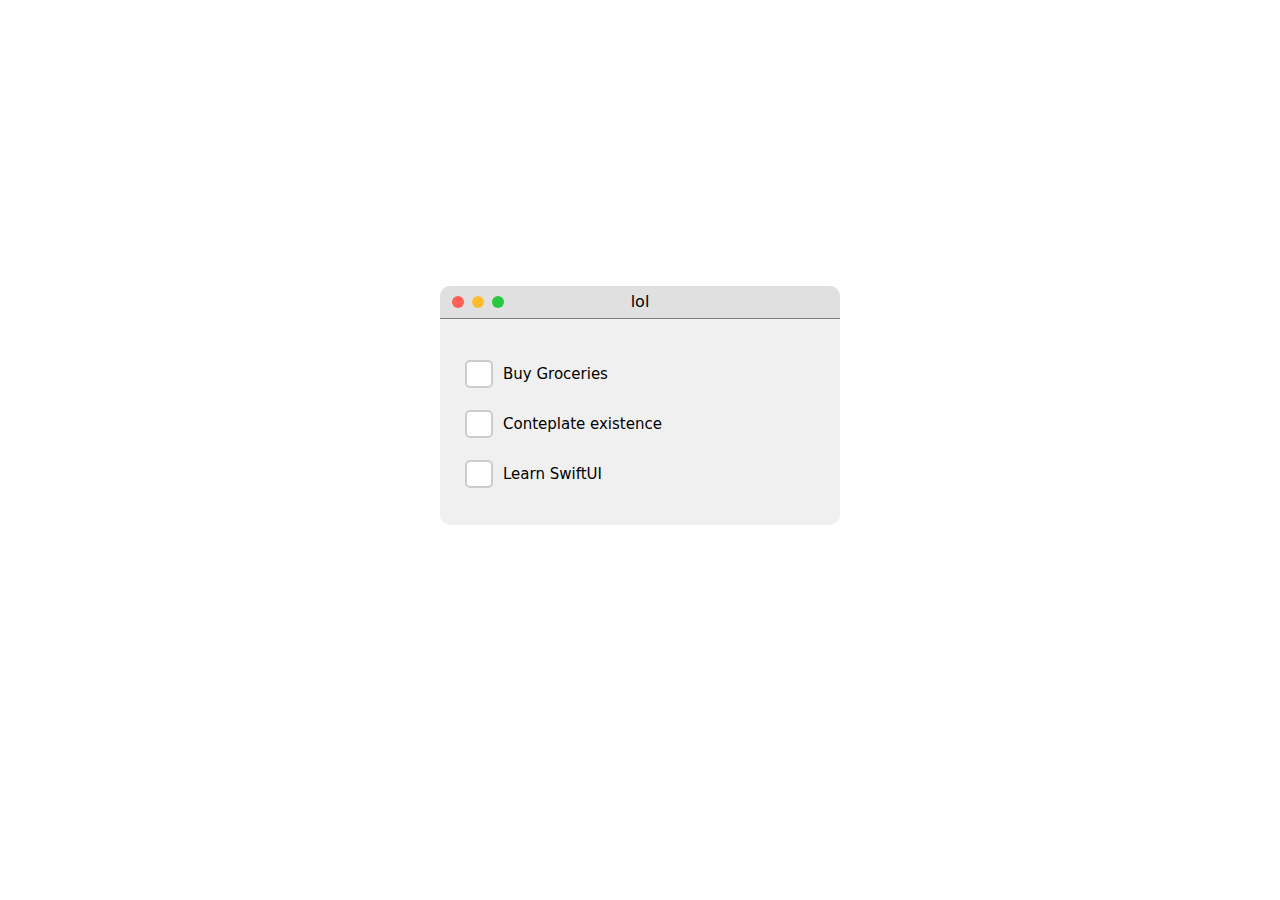
<file: day-3/index.html>
<!doctype html>
<html lang="en">
  <head>
    <meta charset="UTF-8" />
    <meta name="viewport" content="width=device-width, initial-scale=1" />
    <title>Peerlist UI Animation Challenge Day 3 | Animated Checkboxes</title>
    <link href="style.css" rel="stylesheet" />
  </head>

  <body>
    <main>
      <div class="window">
        <div class="window-bar">
          <div class="window-actions">
            <div class="window-action close"></div>
            <div class="window-action minimize"></div>
            <div class="window-action fullscreen"></div>
          </div>
          <div class="window-title">lol</div>
        </div>
        <div class="todo-container">
          <div class="todo">
            <div class="checkbox">
              <svg viewBox="0 0 24 24">
                <path d="M4 12l5 5L20 7" />
              </svg>
            </div>
            <label class="todo-text"
              ><span class="strike"></span>Buy Groceries</label
            >
          </div>
          <div class="todo">
            <div class="checkbox">
              <svg viewBox="0 0 24 24">
                <path d="M4 12l5 5L20 7" />
              </svg>
            </div>
            <label class="todo-text"
              ><span class="strike"></span>Conteplate existence</label
            >
          </div>
          <div class="todo">
            <div class="checkbox">
              <svg viewBox="0 0 24 24">
                <path d="M4 12l5 5L20 7" />
              </svg>
            </div>
            <label class="todo-text"
              ><span class="strike"></span>Learn SwiftUI</label
            >
          </div>
        </div>
      </div>
    </main>

    <script>
      document.querySelectorAll(".todo").forEach((todo) => {
        todo.classList.add("unchecked");
        todo.addEventListener("click", () => {
          todo.classList.toggle("checked");
          todo.classList.toggle("unchecked");
        });
      });
    </script>
  </body>
</html>
</file>
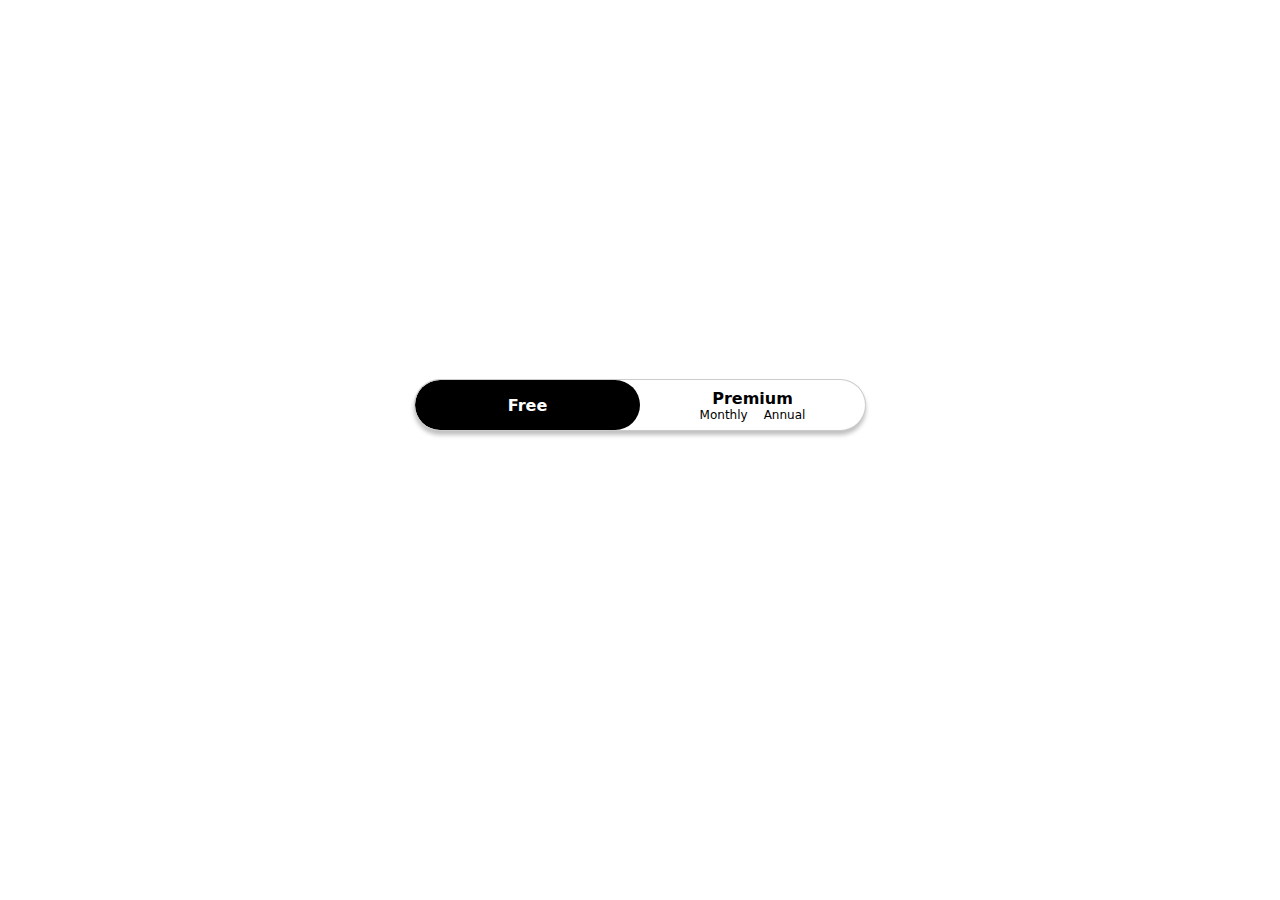
<file: day-4/index.html>
<!doctype html>
<html lang="en">
  <head>
    <meta charset="UTF-8" />
    <meta name="viewport" content="width=device-width, initial-scale=1" />
    <title>Peerlist UI Animation Challenge Day 4 | Animated Toggles</title>
    <link href="style.css" rel="stylesheet" />
  </head>
  <body>
    <main>
      <div class="tabs">
        <div id="highlight" class="highlight"></div>
        <div class="tab active" data-index="0">
          <div>Free</div>
        </div>
        <div class="tab" id="tab2" data-index="1">
          <div class="tab-inner">Premium</div>
          <div class="sub-tabs">
            <div id="subhighlight" class="subhighlight"></div>
            <span class="sub-tab active" data-index="0">Monthly</span>
            <span class="sub-tab" data-index="1">Annual</span>
          </div>
        </div>
      </div>
    </main>
    <script>
      const tabs = document.querySelectorAll(".tab");
      const tab2 = document.getElementById("tab2");
      const highlight = document.getElementById("highlight");
      const subhighlight = document.getElementById("subhighlight");
      const subtabs = document.querySelectorAll(".sub-tab");

      tabs.forEach((tab) => {
        tab.addEventListener("click", () => {
          const index = tab.dataset.index;
          highlight.style.transform = `translateX(${index * 100}%)`;
          tabs.forEach((btn) => btn.classList.remove("active"));
          tab.classList.toggle("active");

          if (index === "1") {
            tab2.classList.add("tab2-active");
          } else {
            tab2.classList.remove("tab2-active");
          }
        });
      });

      subtabs.forEach((tab) => {
        tab.addEventListener("click", () => {
          const index = tab.dataset.index;
          subhighlight.style.transform = `translateX(${index * 100}%)`;
          subtabs.forEach((btn) => btn.classList.remove("active"));
          tab.classList.toggle("active");
        });
      });
    </script>
  </body>
</html>
</file>
<file: day-3/style.css>
body {
  margin: 0;
  padding: 0;
  font-family:
    system-ui,
    -apple-system,
    BlinkMacSystemFont,
    "Segoe UI",
    Roboto,
    Oxygen,
    Ubuntu,
    Cantarell,
    "Open Sans",
    "Helvetica Neue",
    sans-serif;
}

main {
  display: flex;
  align-items: center;
  justify-content: center;
  height: 90vh;
}

.window {
  display: flex;
  flex-direction: column;
  gap: 16px;
  background-color: #f0f0f0;
  border-radius: 10px;
  min-width: 400px;
  height: auto;
  overflow: hidden;
}

@media only screen and (max-width: 430px) {
  .window {
    min-width: auto;
    width: 100%;
    margin-inline: 16px;
  }
}

.window-bar {
  display: flex;
  align-items: center;
  border-bottom: 1px solid gray;
  background: #e0e0e0;
  height: 32px;
  padding: 0 12px;
}

.window-title {
  text-align: center;
  justify-self: center;
  margin-inline: auto;
}

.window-actions {
  display: flex;
  gap: 8px;
  position: absolute;
}

.window-action {
  --size: 12px;
  width: var(--size);
  height: var(--size);
  border-radius: 100%;
}

.close {
  background-color: #ff5f57;
}

.minimize {
  background-color: #ffbd2e;
}

.fullscreen {
  background-color: #28c840;
}

.todo-container {
  padding: 20px;
  width: 100%;
  height: 100%;
}

.todo {
  display: flex;
  align-items: center;
  gap: 10px;
  margin-bottom: 12px;
  font-size: 15px;
  cursor: pointer;
  width: fit-content;
  padding: 5px;
  border-radius: 5px;
}

.todo:hover {
  background-color: #e0e0e0;
}

.checkbox {
  --size: 24px;
  width: var(--size);
  height: var(--size);
  border-radius: 5px;
  border: 2px solid #ccc;
  display: flex;
  align-items: center;
  justify-content: center;
  transition: background-color 0.5s ease-in;
  background-color: white;
}

.todo.checked .checkbox {
  background-color: #007aff;
  border-color: #007aff;
}

.checkbox svg {
  stroke: white;
  stroke-width: 2.5;
  fill: none;
  stroke-dasharray: 30;
  stroke-dashoffset: 30;
  transition: stroke-dashoffset 0.5s ease;
}

.todo.checked .checkbox svg {
  stroke-dashoffset: 0;
}

.todo label {
  position: relative;
  transition: color 0.3s ease;
  cursor: pointer;
}

.todo .strike {
  position: absolute;
  height: 2px;
  background: #555;
  left: 0;
  top: 50%;
  transform: translateY(-50%);
  width: 0;
  transition: width 0.4s ease;
  pointer-events: none;
}

.todo.checked label {
  color: #777;
}

.todo.checked .strike {
  width: 100%;
}

.todo.checked .todo-text {
  animation: text-animation 0.5s ease-in-out 0.1s forwards;
}

.todo.unchecked .todo-text {
  animation: text-animation-2 0.5s ease-in-out 0.1s forwards;
}

@keyframes text-animation {
  0% {
    transform: translateX(0px);
  }

  50% {
    transform: translateX(5px);
  }

  100% {
    transform: translateX(0px);
  }
}

@keyframes text-animation-2 {
  0% {
    transform: translateX(0px);
  }

  50% {
    transform: translateX(-5px);
  }

  100% {
    transform: translateX(0px);
  }
}
</file>
<file: day-4/style.css>
body {
  margin: 0;
  padding: 0;
  font-family:
    system-ui,
    -apple-system,
    BlinkMacSystemFont,
    "Segoe UI",
    Roboto,
    Oxygen,
    Ubuntu,
    Cantarell,
    "Open Sans",
    "Helvetica Neue",
    sans-serif;
}

main {
  display: flex;
  align-items: center;
  justify-content: center;
  height: 90vh;
}

.tabs {
  height: 50px;
  position: relative;
  display: flex;
  justify-content: space-evenly;
  border: 1px solid rgba(0, 0, 0, 0.2);
  border-radius: 35px;
  background-color: #fff;
  overflow: hidden;
  box-shadow: 0 4px 4px rgba(0, 0, 0, 0.25);
  width: 450px;
}

.tab {
  position: relative;
  flex: 1;
  display: flex;
  align-items: center;
  justify-content: center;
  flex-direction: column;
  text-align: center;
  border-radius: 35px;
  cursor: pointer;
  font-weight: 600;
  height: 100%;
  z-index: 1;
}

.highlight {
  position: absolute;
  top: 0;
  left: 0;
  bottom: 0;
  width: 50%;
  background-color: #000;
  border-radius: 35px;
  transition: transform 0.4s cubic-bezier(0.4, 2, 0.6, 1);
  z-index: 0;
}

.tab.active {
  color: #fff;
}

.tab2-active .tab-inner {
  transform: scale(0);
  opacity: 0;
  display: none;
}

.sub-tabs {
  position: relative;
  display: flex;
  gap: 1em;
  justify-content: space-between;
}

.tab2-active .sub-tabs {
  opacity: 1;
  transform: scale(1);
  flex: 1;
  margin-top: 0;
  justify-content: space-evenly;
  width: 100%;
  height: 100%;
  position: relative;
  align-items: center;
}

.tab2-active .sub-tab {
  font-size: 1rem;
  font-weight: 500;
  height: 100%;
  cursor: pointer;
  z-index: 11;

  flex: 1;
  display: flex;
  align-items: center;
  justify-content: center;
}

.sub-tab:nth-child(1) {
  margin-right: 1em;
}

.sub-tab {
  font-size: 12px;
  font-weight: 400;
}

.tab2-active .sub-tab.active {
  color: #000;
}

.subhighlight {
  display: none;
}

.tab2-active .subhighlight {
  display: block;
  position: absolute;
  top: 0;
  left: 0;
  bottom: 0;
  width: 50%;
  background-color: #fff;
  transition: transform 0.4s cubic-bezier(0.4, 2, 0.6, 1);
  border-radius: 30px;
  z-index: 0;
}
</file>
